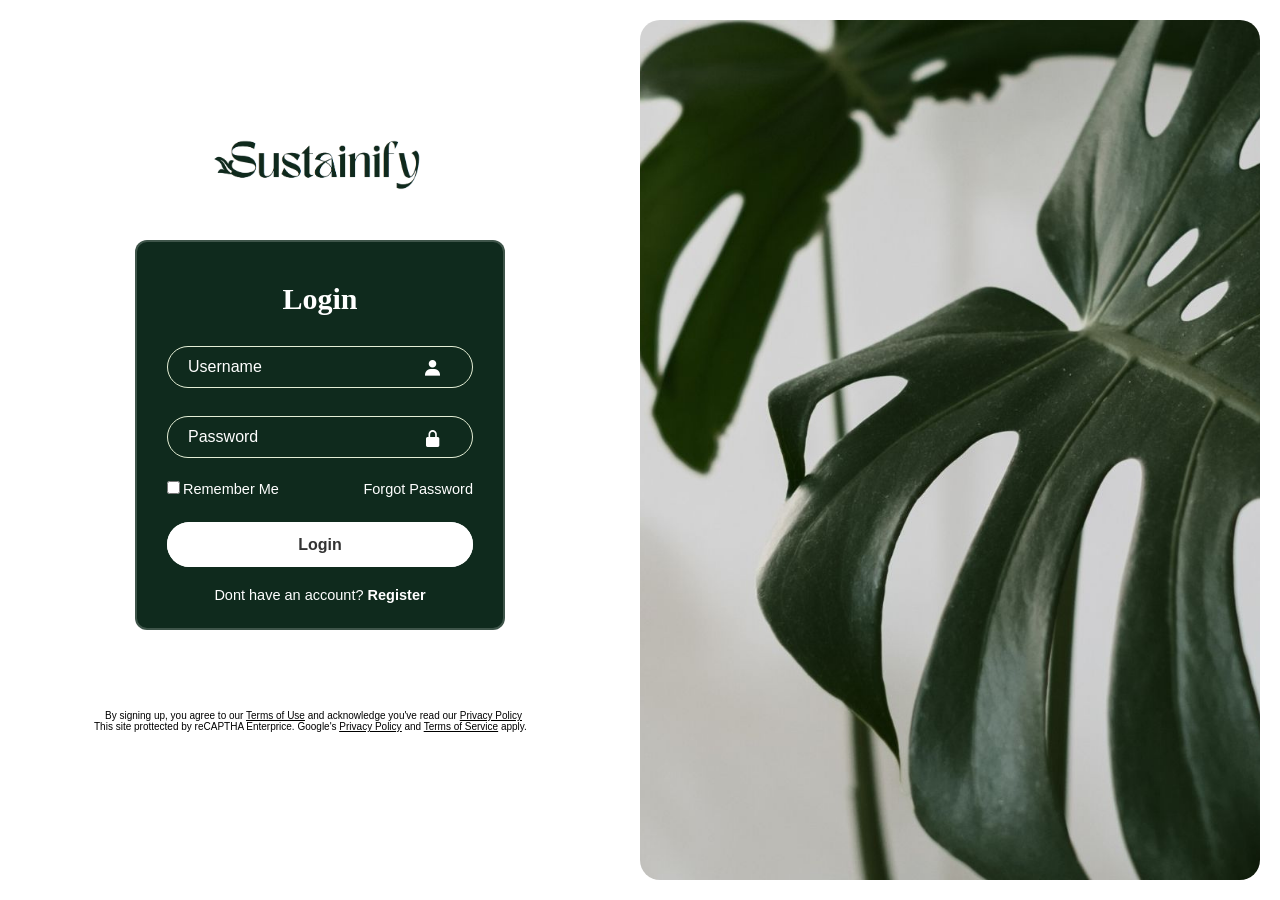
<file: Public/signUp.html>
<!DOCTYPE html>
<html lang="en">
	<head>
    	<meta charset="UTF-8" />
    	<meta name="viewport" content="width=device-width, initial-scale=1.0" />
    	<link rel="stylesheet" href="CSS/signUp.css" />
    	<link href = "https://unpkg.com/boxicons@2.1.4/css/boxicons.min.css" rel = "stylesheet"/>
    	<script src="JavaScript/signUp.js"></script>
    <title>Sustainify | Login Form</title>
	</head>

	<body>
    	<div class="icon">
      		<img src="images/sustainify-logo.png" alt="logo" class="icon-logo" />
    	</div>
    	<div class="wrapper">
      		<form action="">
        		<h1>Login</h1>
        		<div class="input-box">
          			<input type="text" placeholder="Username" required />
          			<i class="bx bxs-user"></i>
        		</div>
        		<div class="input-box">
        			<input type="password" placeholder="Password" required />
          			<i class="bx bxs-lock-alt"></i>
        		</div>
        		<div class="remember-forgot">
        	 	 	<label><input type="checkbox" />Remember Me</label>
          			<a href="#">Forgot Password</a>
        		</div>
        		<div class="logIn_btn">
         			<button type="submit" class="btn">Login</button>
        		</div>
        		<div class="register-link">
          			<p>Dont have an account? <a href="Register.html">Register</a></p>
        		</div>
     		</form>
    	</div>
    	<div class="image">
      		<img src="images/bg.png" alt="image" />
    	</div>
    	<div class="text">
      		<p class="first">
        		By signing up, you agree to our <u>Terms of Use</u> and
        		acknowledge you've read our <u>Privacy Policy</u>
      		</p>
      		<p class="second">
        		This site prottected by reCAPTHA Enterprice. Google's
        		<u><a href="https://policies.google.com/privacy" target="_blank">Privacy Policy</a></u>
        		and <u><a href="https://policies.google.com/terms" target="_blank"></a>Terms of Service</a></u>
        		apply.
      		</p>
    	</div>
  	</body>
</html>
</file>
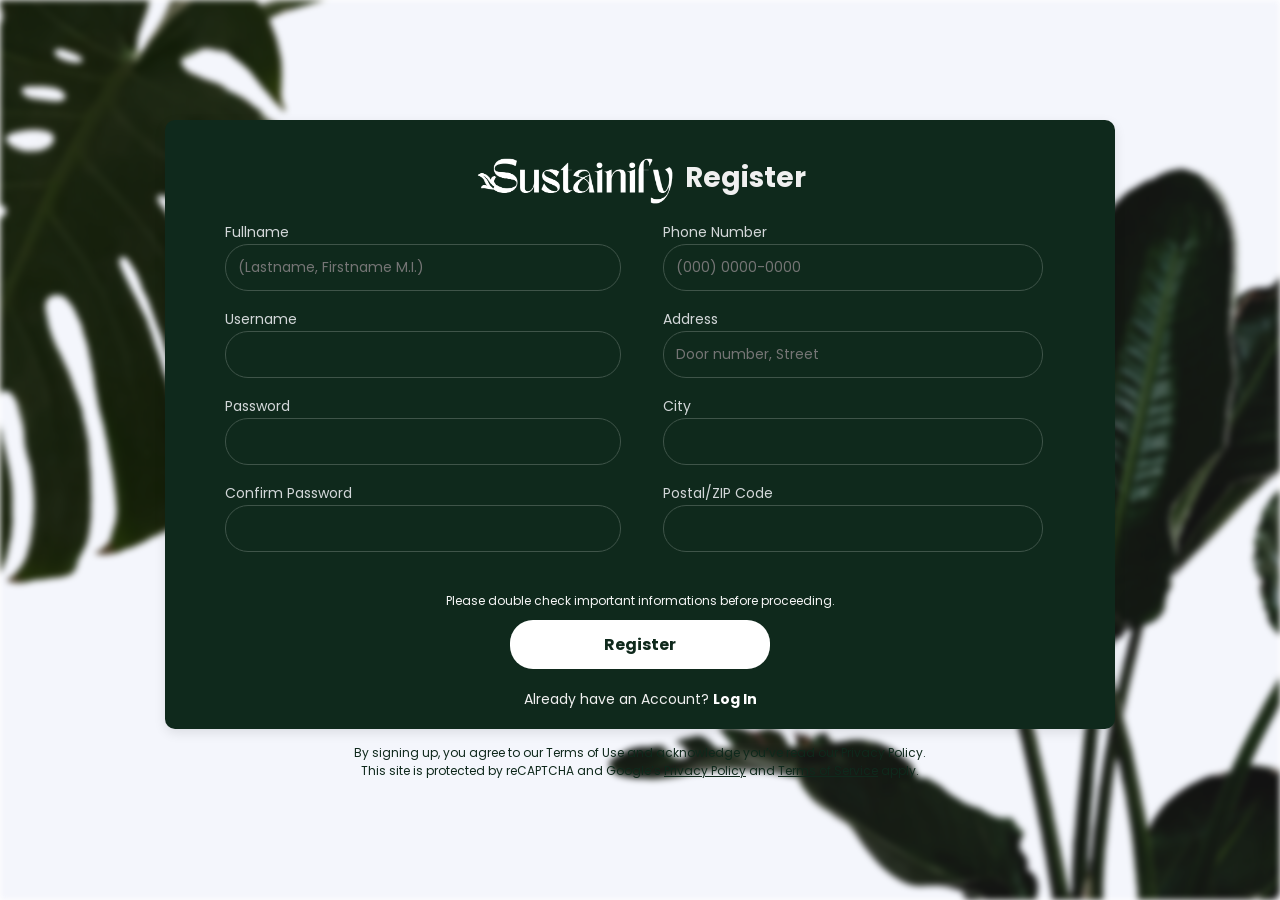
<file: Sustainify-main/public/Register.html>
<!DOCTYPE html>
<html lang="en">
<head>
    <meta charset="UTF-8">
    <meta name="viewport" content="width=device-width, initial-scale=1.0">
    <title>Sustainify | Register</title>
    <link rel="stylesheet" href="CSS/Register.css">
    <script src="JavaScript/Register.js"></script>
</head>
<body>
    <div class="background">
        <div class="register-container">
            <div class="header-container">
                <img src="images/sustainify-logo-white.png" alt="Sustainify Logo" class="brand-logo">
                <h2 class="form-title">Register</h2>
            </div>
            <form class="register-form" onsubmit="return handleRegister(event)">
                <div class="form-row">
                    <!-- Left Column -->
                    <div class="left-column">
                        <div class="input-group">
                            <label for="fullname">Fullname</label>
                            <input type="text" id="fullname" placeholder="(Lastname, Firstname M.I.)" required>
                        </div>
                        <div class="input-group">
                            <label for="username">Username</label>
                            <input type="text" id="username" required>
                        </div>
                        <div class="input-group">
                            <label for="password">Password</label>
                            <input type="password" id="password" name="password" required />
                        </div>
                        <div class="input-group">
                            <label for="confirm-password">Confirm Password</label>
                            <input type="password" id="confirm-password" name="confirm-password" required />
                        </div>
                    </div>

                    <!-- Right Column -->
                    <div class="right-column">
                        <div class="input-group">
                            <label for="phone">Phone Number</label>
                            <input type="text" id="phone" placeholder="(000) 0000-0000" required>
                        </div>
                        <div class="input-group">
                            <label for="address">Address</label>
                            <input type="text" id="address" placeholder="Door number, Street" required>
                        </div>
                        <div class="input-group">
                            <label for="city">City</label>
                            <input type="text" id="city" required>
                        </div>
                        <div class="input-group">
                            <label for="zip">Postal/ZIP Code</label>
                            <input type="text" id="zip" required>
                        </div>
                    </div>
                </div>

                <p class="important-info">Please double check important informations before proceeding.</p>
                <button type="submit" class="register-btn">Register</button>
            </form>
            <p class="login-link">Already have an Account? <a href="signUp.html">Log In</a></p>
        </div>
        <p class="terms">By signing up, you agree to our Terms of Use and acknowledge you’ve read our Privacy Policy. <br> This site is protected by reCAPTCHA and Google’s <u><a href="https://policies.google.com/privacy" target="_blank">Privacy Policy</a></u> and <u><a href="https://policies.google.com/terms" target="_blank">Terms of Service</a></u> apply.</p>
    </div>
    
</body>
</html>
</file>
<file: Public/CSS/signUp.css>
@import url("https://fonts.googlrapis.com/css2?family=Poppins");

* {
  font-family: "Poppins";
  margin: 0;
  padding: 0;
  box-sizing: border-box;
  font-family: "Poppins", sans-serif;
}

body {
  display: flex;
  flex-wrap: wrap;
  background-color: #fff;
  background-position: center;
}

.icon {
  position: absolute;
  top: 130px;
  padding: 0px;
  margin-left: 191px;
}

.icon-logo {
  position: relative;
  margin-left: 22px;
  width: 210px;
}

.wrapper {
  position: absolute;
  top: 240px;
  left: 435px;
  width: 370px;
  height: 390px;
  background: #0f2a1d;
  border: 2px solid rgba(255, 255, 255, 0.2);
  backdrop-filter: blur(9px);
  color: #fff;
  border-radius: 12px;
  padding: 40px 30px;
  margin-left: -300px;
  margin-right: 60px;
}

.wrapper h1 {
  font-family: "Poppins";
  font-size: 30px;
  text-align: center;
}

.wrapper .input-box {
  font-family: "Poppins", sans-serif;
  position: relative;
  width: 100%;
  height: 40px;
  margin: 30px 0;
}

.input-box input {
  font-family: "Poppins", sans-serif;
  width: 100%;
  height: 100%;
  background: transparent;
  border: none;
  outline: none;
  border: 1.5px solid rgba(228,238,213,255);
  border-radius: 40px;
  font-size: 16px;
  color: #fff;
  padding: 20px 45px 20px 20px;
}

.input-box input::placeholder {
  color: #fff;
}

.input-box i {
  position: absolute;
  right: 20px;
  top: 30%;
  transform: translate(-50%);
  font-size: 20px;
}

.wrapper .remember-forgot {
  font-family: "Poppins", sans-serif;
  display: flex;
  justify-content: space-between;
  font-size: 14.5px;
  margin: -15px 0 15px;
}

.remember-forgot label input {
  font-family: "Poppins", sans-serif;
  margin-top: 10px;
  accent-color: #fff;
  margin-right: 3px;
}

.remember-forgot a {
  font-family: "Poppins", sans-serif;
  margin-top: 10px;
  color: #fff;
  text-decoration: none;
}

.remember-forgot a:hover {
  text-decoration: underline;
}

/* Add the keyframes animations */
@-webkit-keyframes hvr-ripple-out {
  100% {
    top: -12px;
    right: -12px;
    bottom: -12px;
    left: -12px;
    opacity: 0;
  }
}
@keyframes hvr-ripple-out {
  100% {
    top: -12px;
    right: -12px;
    bottom: -12px;
    left: -12px;
    opacity: 0;
  }
}

/* Modify the .wrapper .btn class */
.wrapper .btn {
  margin-top: 10px;
  width: 100%;
  height: 45px;
  background: #fff;
  border: none;
  outline: none;
  border-radius: 40px;
  cursor: pointer;
  font-size: 16px;
  color: #333;
  font-weight: 600;
  position: relative;
  -webkit-transform: perspective(1px) translateZ(0);
  transform: perspective(1px) translateZ(0);
  box-shadow: 0 0 1px rgba(0, 0, 0, 0);
}

/* Add the ripple effect styles */
.wrapper .btn:before {
  content: '';
  position: absolute;
  border: #fff solid 6px;
  border-radius: 40px;
  top: 0;
  right: 0;
  bottom: 0;
  left: 0;
  -webkit-animation-duration: 1s;
  animation-duration: 1s;
}

.wrapper .btn:hover:before,
.wrapper .btn:focus:before,
.wrapper .btn:active:before {
  -webkit-animation-name: hvr-ripple-out;
  animation-name: hvr-ripple-out;
}

.wrapper .register-link {
  font-family: "Poppins", sans-serif;
  font-size: 14.5px;
  text-align: center;
  margin: 20px 0 25px;
}

.register-link p a {
  font-family: "Poppins", sans-serif;
  color: #ffffff;
  text-decoration: none;
  font-weight: 600;
}

.register-link p a:hover {
  text-decoration: underline;
}

.image img {
  position: absolute;
  background-repeat: no-repeat;
  object-fit: cover;
  width: 870px;
  height: 100vh;
  border-radius: 20px;
  width: calc(100vw - 660px);
  height: calc(100vh - 40px);
  float: right;
  bottom: unset;
  top: 20px;
  left: calc(640px + 20px);
  left: 640px;
}

.text {
  font-size: 10px;
  position: absolute;
  top: 710px;
  margin-left: 60px;
  }

.text .first {
  margin-left: 45px;
}

.text .second {
  margin-left: 34px;
}

.text a {
  color: #000;
}
</file>
<file: Sustainify-main/public/CSS/Register.css>
@import url("https://fonts.googleapis.com/css2?family=Poppins");

* {
  margin: 0;
  padding: 0;
  box-sizing: border-box;
  font-family: 'Poppins', sans-serif;
}

.background {
  position: relative;
  height: 100vh;
  display: flex;
  flex-direction: column;
  justify-content: center;
  align-items: center;
}

.background::before {
  content: "";
  position: absolute;
  top: 0;
  left: 0;
  right: 0;
  bottom: 0;
  background-image: url(../images/rgstr-bg.png); 
  background-size: cover;
  background-position: center;
  filter: blur(3px);
  z-index: -1;
}

.register-container {
  background-color: #0F291C; 
  color: #f0f0f0;
  padding: 19px 60px;
  width: 950px;
  border-radius: 10px;
  box-shadow: 0 4px 12px rgba(0, 0, 0, 0.1);
  text-align: center;
}

.brand-logo {
  width: 200px;
  height: 50px;
}

.form-title {
  font-family: 'Poppins';
  font-size: 28px;
  margin-bottom: 20px;
  font-weight: bold;
  margin-top: 18px;
}

.register-form {
  display: flex;
  flex-direction: column;
  align-items: center;
}

.form-row {
  display: flex;
  justify-content: space-between;
  gap: 30px; 
  margin-bottom: 15px;
}

.input-group {
  margin-bottom: 15px;
  text-align: left;
  width: 97%; 
}

.input-group label {
  font-family: 'Poppins', sans-serif;
  font-size: 14px;
  color: #d3d7d9;
  margin-bottom: 5px;
}

.input-group input {
  font-family: 'Poppins', sans-serif;
  width: 100%;
  padding: 12px;
  font-size: 14px;
  border: 1px solid #3F5449;
  border-radius: 23px;
  background-color: #0F291C;
  color: #fff;
}

.input-group input:focus {
  outline: none;
  border-color: #3F5449;
}

.important-info {
  font-size: 12px;
  color: #f5f5f5;
  margin: 10px 0;
}

.register-btn {
  font-family: 'Poppins', sans-serif;
  background-color: white;
  color: #0F291C;
  font-weight: bold;
  padding: 12px;
  border: none;
  border-radius: 23px;
  cursor: pointer;
  font-size: 16px;
  transition: background-color 0.3s;
  width: 260px;
  position: relative;
  overflow: hidden;
}

.register-btn:before {
  content: '';
  position: absolute;
  border: #fff solid 6px;
  border-radius: 40px;
  top: 0;
  right: 0;
  bottom: 0;
  left: 0;
  animation-duration: 1s;
  opacity: 0;
}

.register-btn:hover:before,
.register-btn:focus:before,
.register-btn:active:before {
  animation-name: hvr-ripple-out;
  opacity: 1;
}

@-webkit-keyframes hvr-ripple-out {
  100% {
    top: -12px;
    right: -12px;
    bottom: -12px;
    left: -12px;
    opacity: 0;
  }
}
@keyframes hvr-ripple-out {
  100% {
    top: -12px;
    right: -12px;
    bottom: -12px;
    left: -12px;
    opacity: 0;
  }
}

.login-link {
  font-family: 'Poppins', sans-serif;
  margin-top: 20px;
  font-size: 14px;
}

.login-link a {
  font-family: 'Poppins', sans-serif;
  color: white;
  font-weight: bold;
  text-decoration: none;
}

.login-link a:hover {
  text-decoration: underline;
}

.terms {
  font-family: 'Poppins', sans-serif;
  font-size: 12px;
  color: #f5f5f5;
  margin-top: 15px;
  text-align: center;
}

.terms, a {
  color: #0F291C;
  text-decoration: none;
}

.terms a:hover {
  text-decoration: underline;
}

.header-container {
    display: flex;
    justify-content: center;
    align-items: center;
}

.brand-logo {
    margin-right: 10px;
}

.wrapper .register-link {
  font-family: "Poppins", sans-serif;
  font-size: 14.5px;
  text-align: center;
  margin: 20px 0 25px;
  position: relative;
  overflow: hidden;
}

.wrapper .register-link:before {
  content: '';
  position: absolute;
  border: #fff solid 6px;
  border-radius: 40px;
  top: 0;
  right: 0;
  bottom: 0;
  left: 0;
  animation-duration: 1s;
  opacity: 0;
}

.wrapper .register-link:hover:before,
.wrapper .register-link:focus:before,
.wrapper .register-link:active:before {
  animation-name: hvr-ripple-out;
  opacity: 1;
}
</file>
